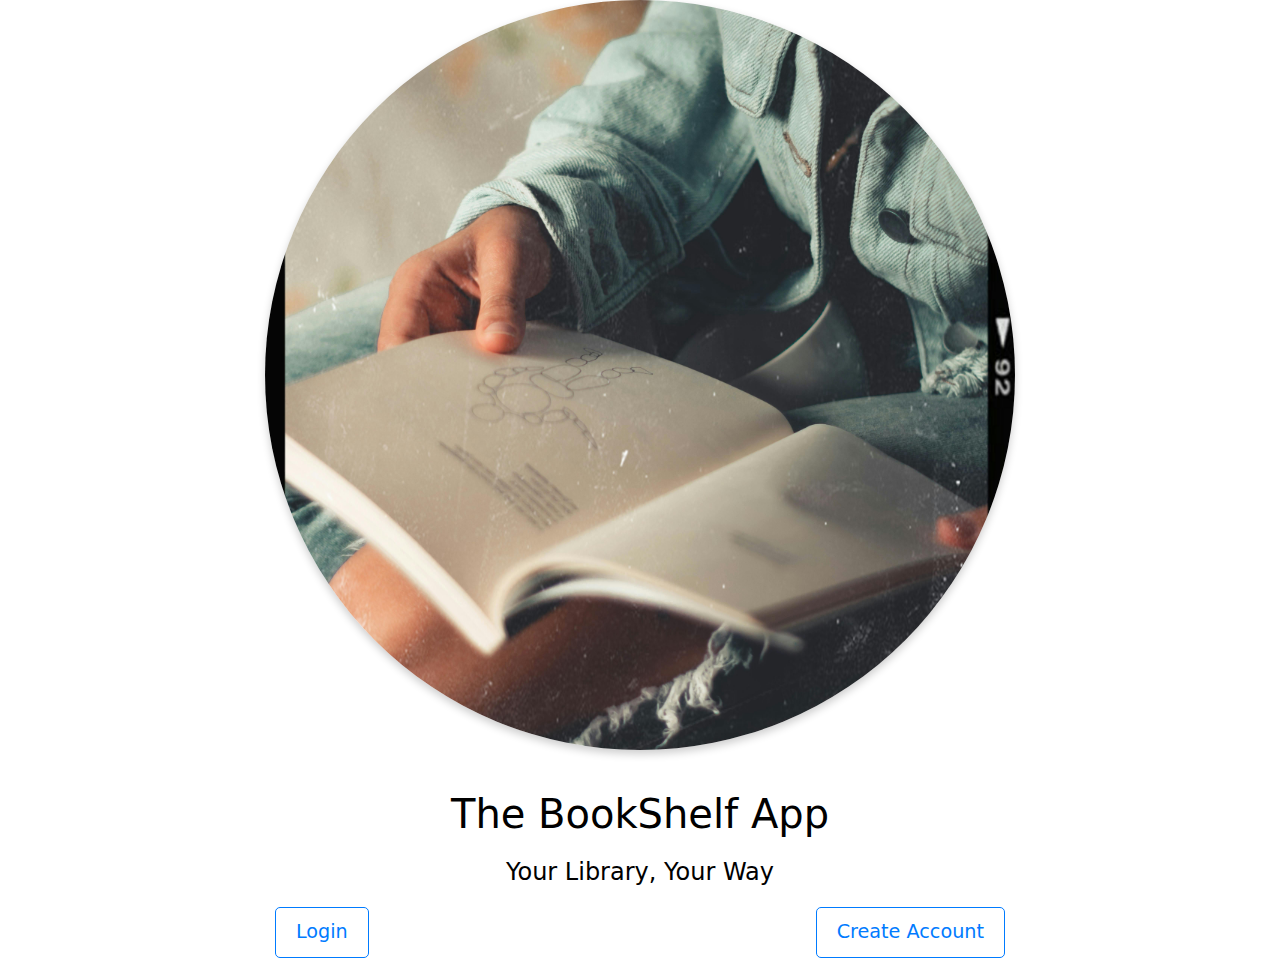
<file: index.html>
<!DOCTYPE html>
<html lang="en">
<head>
    <meta charset="UTF-8">
    <meta name="viewport" content="width=device-width, initial-scale=1.0">
    <title>Welcome to your BookShelf</title>
    <link rel="stylesheet" href="styles.css">
    <link href="https://cdn.jsdelivr.net/npm/bootstrap@5.3.2/dist/css/bootstrap.min.css" rel="stylesheet">

    
</head>
<body>
    <div class="index-container">
        <div class="image-circle">
            <img src="images/landing.jpg" aria-label ="Girl Reading book" alt="Girl Reading Book">
        </div>
        <h1>The BookShelf App</h1>
        <h2>Your Library, Your Way</h2>
        <div class="links">
            <a href="login.html" class="left-link">Login</a>
            <a href="createaccount.html" class="right-link">Create Account</a>
        </div>
</body>
</html>
</file>
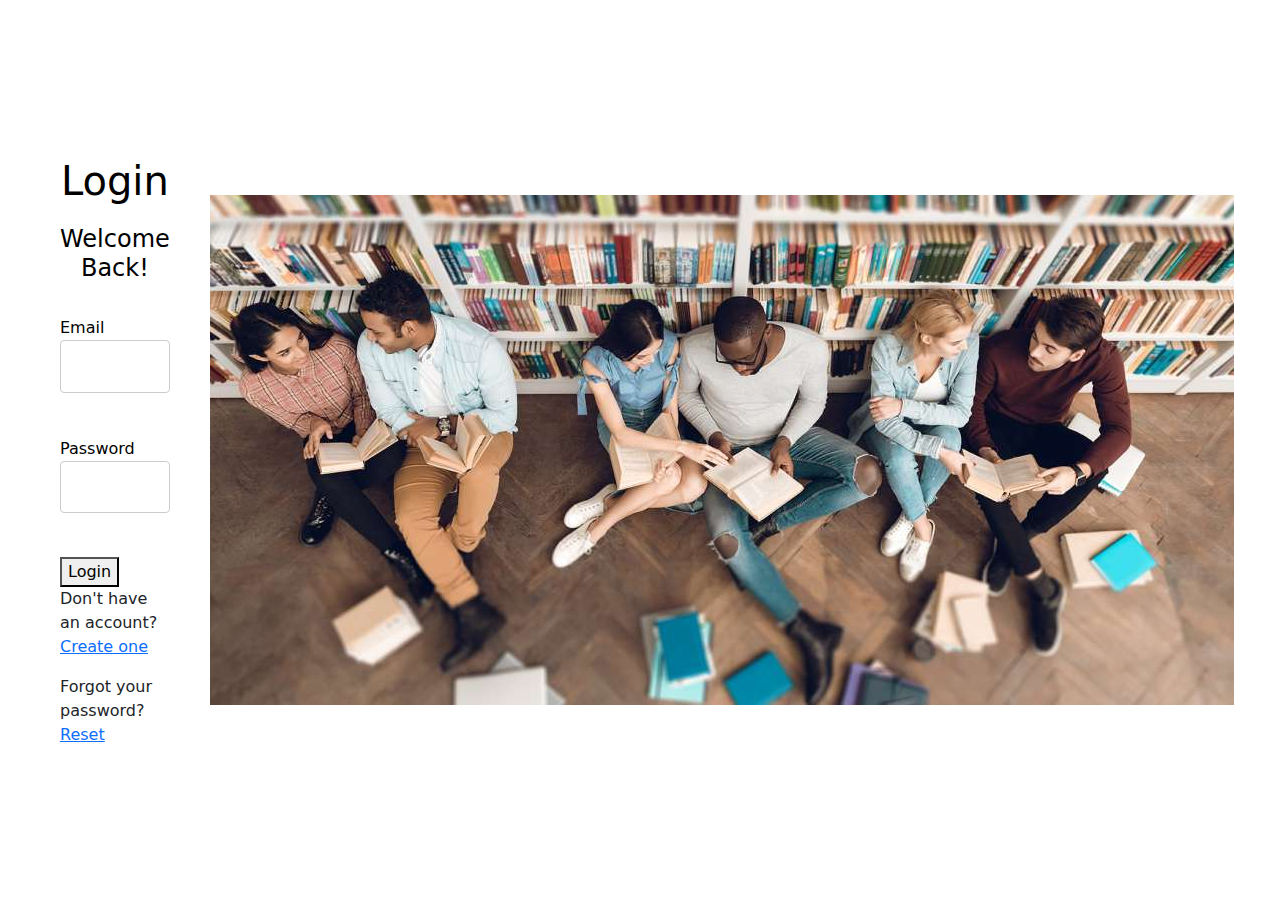
<file: login.html>
<!DOCTYPE html>
<html lang="en">
<head>
    <meta charset="UTF-8">
    <meta name="viewport" content="width=device-width, initial-scale=1.0">
    <title>Login Form</title>
    <link rel="stylesheet" href="styles.css"> <!-- Link to the updated CSS -->
    <link href="https://cdn.jsdelivr.net/npm/bootstrap@5.3.2/dist/css/bootstrap.min.css" rel="stylesheet">
</head>
<body>
    <!-- Login and Image Layout -->
    <div class="login-wrapper">
        <!-- Login Container -->
        <div class="login-container">
            <h1>Login</h1>
            <h2>Welcome Back!</h2>
            <br>
            <form id="login-form" action="dashboard.html" method="GET">
                <div class="form-group">
                    <label for="username">Email</label>
                    <input type="email" id="username" name="username" autocomplete="email" required>
                </div>
                <br>
                <div class="form-group">
                    <label for="password">Password</label>
                    <input type="password" id="password" name="password" autocomplete="current-password" required>
                </div>
                <br>
                <button type="submit">Login</button>
            </form>
            <p>Don't have an account? <a href="createaccount.html">Create one</a></p>
            <p>Forgot your password? <a href="reset-password.html">Reset</a></p>
        </div>
        <!-- Image Container -->
        <div class="login-image">
            <img src="images/StudentsLibrary.jpg" aria-describedby="Students reading books in library together." alt="Students reading books">
        </div>
    </div>
</body>
</html>

</html>
</file>
<file: styles.css>
/* variables file*/
/* Reusable code */
.links {
  display: flex;
  justify-content: space-between;
  align-items: center;
  width: 100%;
  padding: 10px;
}
html,
body {
  font-family: Arial, sans-serif;
  margin: 0;
  padding: 0;
  display: flex;
  flex-direction: column;
  justify-content: center;
  align-items: center;
  min-height: 100vh;
}
.image-circle img {
  width: 750px;
  height: 750px;
  border-radius: 50%;
  object-fit: cover;
  box-shadow: 0 4px 8px rgba(0, 0, 0, 0.2);
  margin-bottom: 20px;
}
.left-link,
.right-link {
  text-decoration: none;
  font-size: 1.2rem;
  color: #007bff;
  padding: 10px 20px;
  border: 1px solid #007bff;
  border-radius: 5px;
  transition: background-color 0.3s, color 0.3s;
  text-align: center;
  white-space: nowrap;
}
.left-link:hover,
.right-link:hover {
  background-color: #007bff;
}
.index-container h1 {
  font-size: 2.5rem;
  margin: 20px 0;
  color: black;
  text-align: center;
}
.index-container h2 {
  font-size: 1.5rem;
  margin: 10px 0;
  color: black;
  text-align: center;
}
.login-wrapper {
  display: flex;
  justify-content: space-between;
  align-items: center;
  gap: 40px;
  width: 100%;
  max-width: 1200px;
  margin: 0 auto;
  padding: 20px;
}
.login-container h1 {
  font-size: 2.5rem;
  margin: 20px 0;
  color: black;
  text-align: center;
}
.login-container h2 {
  font-size: 1.5rem;
  margin: 10px 0;
  color: black;
  text-align: center;
}
.create-account-container {
  padding: 40px;
  background-color: white;
  color: black;
  border-radius: 8px;
  box-shadow: 0 4px 6px rgba(0, 0, 0, 0.1);
  width: 450px;
  display: flex;
  flex-direction: column;
  align-items: flex-start;
}
.create-account-container h1 {
  font-size: 2.5rem;
  margin: 20px 0;
  color: black;
  text-align: center;
}
.create-account-container p {
  margin-top: 20px;
  /* Adds spacing between the form and the text */
  font-size: 1rem;
  color: black;
  text-align: left;
  /* Ensures proper alignment */
}
#create-account {
  background-image: url('images/LibraryBackground.jpg');
  background-size: cover;
  background-position: center;
  background-repeat: no-repeat;
  min-height: 100vh;
  display: flex;
  align-items: center;
  justify-content: center;
  padding: 20px;
}
.form-group input {
  width: 100%;
  padding: 12px;
  font-size: 1.1rem;
  border: 1px solid #ccc;
  border-radius: 4px;
}
/* nested styles */
.navigation {
  display: flex;
  align-items: center;
  justify-content: space-between;
  padding: 10px 20px;
  background-color: #7B553C;
  color: white;
  position: fixed;
  top: 0;
  left: 0;
  width: 100%;
  z-index: 1000;
  box-shadow: 0px 4px 6px rgba(0, 0, 0, 0.1);
  padding-top: 15px;
  padding-bottom: 15px;
  /* Logo styles */
  /* Menu styles */
  /* Search box inside navigation */
}
.navigation .button-bar {
  background-color: #D1AA8F;
  /* Set the background color for the button bar */
  padding: 10px;
  /* Add some padding for spacing */
  display: flex;
  /* Flexbox for horizontal alignment */
  gap: 10px;
  /* Space between buttons */
  align-items: center;
  /* Align items vertically */
  border-radius: 8px;
  /* Add rounded corners if desired */
}
.navigation .button-bar button {
  background-color: #D1AA8F;
  /* Button background color */
  color: white;
  /* Text color for contrast */
  border: none;
  /* Remove border */
  border-radius: 5px;
  /* Rounded corners for buttons */
  padding: 10px 15px;
  /* Add spacing inside buttons */
  cursor: pointer;
  /* Change cursor to pointer */
  font-size: 16px;
  /* Set button font size */
  transition: background-color 0.3s ease;
  /* Add smooth hover effect */
}
.navigation .button-bar button:hover {
  background-color: #B8927A;
  /* Slightly darker shade for hover effect */
}
.navigation .button-bar .search-box {
  background-color: white;
  /* Set background color for search box */
  color: #333;
  /* Set text color */
  border: 1px solid #D1AA8F;
  /* Match border color with button bar */
  border-radius: 5px;
  /* Rounded corners for the search box */
  padding: 5px 10px;
  /* Add spacing inside the input */
  flex-grow: 1;
  /* Allow the search box to grow and fill space */
}
.navigation .button-bar .search-box::placeholder {
  color: #A67A6F;
  /* Placeholder text color */
}
.navigation .logo {
  height: 50px;
  width: auto;
}
.navigation .menu {
  display: flex;
  gap: 15px;
  /* Links inside the menu */
}
.navigation .menu a {
  text-decoration: none;
  color: white;
  padding: 5px 10px;
  border-radius: 5px;
  transition: background-color 0.3s;
}
.navigation .menu a:hover {
  background-color: #006bb3;
}
.navigation .search-box {
  width: 200px;
  height: 30px;
  border: 1px solid white;
  border-radius: 5px;
  padding: 5px;
  color: #333;
}
.navigation .search-box::placeholder {
  color: #ccc;
}
.add-book-wrapper {
  display: flex;
  justify-content: space-between;
  align-items: flex-start;
  gap: 40px;
  width: 100%;
  margin: 0 auto;
  padding: 20px;
}
.book-container {
  flex: 1;
  padding: 0;
  margin: 0;
  max-width: 100%;
}
.description-container {
  flex: 1;
  padding: 0;
  margin: 0;
  max-width: 100%;
}
.form-group {
  background-color: white;
  color: black;
  border-radius: 8px;
  width: 100%;
  display: flex;
  flex-direction: column;
  align-items: flex-start;
  margin-bottom: 20px;
}
.form-group input {
  width: 100%;
  padding: 12px;
  font-size: 1.1rem;
  border: 1px solid #ccc;
  border-radius: 4px;
}
.checkbox-group {
  display: flex;
  flex-direction: column;
  gap: 5px;
}
.description-container h2 {
  font-family: Arial, sans-serif;
  font-size: 1.1rem;
  margin-bottom: 10px;
}
#description {
  width: 100%;
  height: 200px;
  font-family: Arial, sans-serif;
  font-size: 1.1rem;
  color: black;
  border: 1px solid #ccc;
  border-radius: 4px;
  resize: none;
}
.add-book {
  text-align: center;
  font-size: 2rem;
  margin-bottom: 20px;
  color: black;
}
.button-container-submit {
  text-align: center;
  margin-top: 20px;
}
.button-container-submit button {
  background-color: blue;
  color: white;
  padding: 10px 20px;
  border: none;
  border-radius: 5px;
  cursor: pointer;
  font-size: 16px;
}
.button-container-submit button:hover {
  background-color: darkblue;
}
.checkbox-group {
  display: flex;
  flex-direction: column;
  gap: 10px;
  margin-top: 8px;
}
.checkbox-group label {
  display: flex;
  align-items: center;
  gap: 8px;
  font-family: Arial, sans-serif;
  font-size: 1rem;
  cursor: pointer;
}
.checkbox-group input[type="checkbox"] {
  width: 18px;
  height: 18px;
  accent-color: blue;
  cursor: pointer;
}
.sections-container {
  display: flex;
  /* Flexbox for horizontal alignment */
  justify-content: space-between;
  /* Evenly distribute the sections */
  flex-wrap: wrap;
  /* Allow wrapping to the next line if needed */
  gap: 20px;
  /* Space between sections */
  padding: 20px;
  /* Add padding around the container */
}
.sections-container .section1,
.sections-container .section2,
.sections-container .section3,
.sections-container .section4 {
  flex: 1;
  /* All sections take equal width */
  min-width: 250px;
  /* Ensure sections don't get too small */
  max-width: 350px;
  /* Optional: Limit maximum width */
  background-color: #f9f9f9;
  /* Background color for contrast */
  border: 1px solid #ddd;
  /* Subtle border for definition */
  border-radius: 8px;
  /* Rounded corners */
  box-shadow: 0 4px 6px rgba(0, 0, 0, 0.1);
  /* Shadow for depth */
  padding: 20px;
  /* Space inside each section */
  text-align: center;
  /* Center-align text */
}
footer {
  width: 100%;
  /* Ensure the footer spans the full width of the page */
  background-color: #f1f1f1;
  /* Light background for contrast */
  padding: 20px;
  /* Add padding for spacing */
  box-sizing: border-box;
  position: fixed;
  /* Stick the footer to the bottom */
  bottom: 0;
  left: 0;
  display: flex;
  /* Flexbox for layout */
  justify-content: space-between;
  /* Spread links across the footer */
  align-items: center;
  /* Align content vertically */
  z-index: 10;
  /* Ensure it's above other elements */
}
.footer-links {
  display: flex;
  /* Flexbox for links */
  justify-content: space-between;
  /* Distribute links evenly */
  width: 100%;
  /* Take the full width of the footer */
  padding: 0 20px;
  /* Add some padding on the sides */
}
.footer-links a {
  text-decoration: none;
  /* Remove underline */
  color: black;
  /* Set text color */
  margin: 0 15px;
  /* Space between links */
  font-size: 1rem;
  /* Make text legible */
}
.footer-links a:hover {
  text-decoration: underline;
  /* Add underline on hover */
}
#welcome-message-container {
  display: none;
  /* Initially hide the container */
}
.welcome-wrapper {
  background-color: white;
  /* White background */
  color: black;
  /* Ensure text is readable */
  padding: 20px;
  /* Add some spacing inside the container */
  border-radius: 8px;
  /* Rounded corners for a polished look */
  box-shadow: 0 4px 6px rgba(0, 0, 0, 0.1);
  /* Subtle shadow for depth */
  max-width: 600px;
  /* Limit width for better readability */
  margin: 20px auto;
  /* Center the container and add vertical spacing */
  text-align: center;
  /* Center-align the text */
}
</file>
